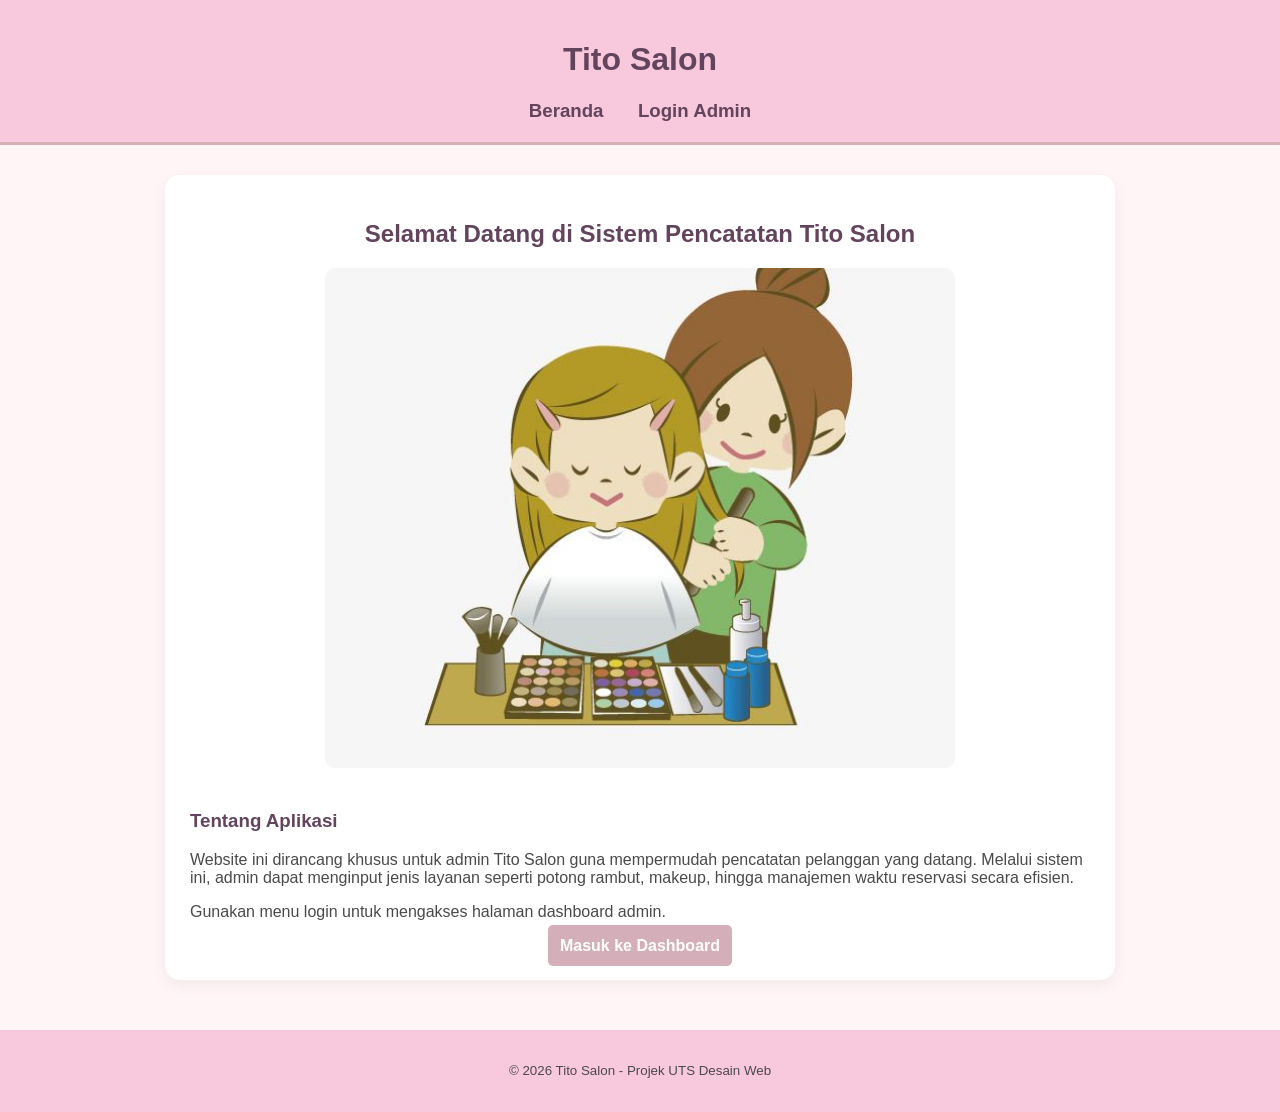
<file: uts pemweb nilam/index.html>
<!DOCTYPE html>
<html lang="id">
<head>
    <meta charset="UTF-8">
    <title>Tito Salon - Beranda</title>
    <link rel="stylesheet" href="style.css">
</head>
<body>
    <header>
        <h1>Tito Salon</h1>
        <nav>
            <a href="index.html">Beranda</a>
            <a href="login.html">Login Admin</a>
        </nav>
    </header>

    <div class="container">
        <center>
            <h2>Selamat Datang di Sistem Pencatatan Tito Salon</h2>
            <img src="Cartoon Backstage Makeup Artist PNG Images,  Cartoon Clipart, Makeup Clipart, Artist Clipart PNG Transparent Background - Pngtree.jpg" alt="Interior Salon" class="img-salon">
        </center>
        <h3>Tentang Aplikasi</h3>
        <p>Website ini dirancang khusus untuk admin Tito Salon guna mempermudah pencatatan pelanggan yang datang. Melalui sistem ini, admin dapat menginput jenis layanan seperti potong rambut, makeup, hingga manajemen waktu reservasi secara efisien.</p>
        <p>Gunakan menu login untuk mengakses halaman dashboard admin.</p>
        <center>
            <a href="login.html" class="btn">Masuk ke Dashboard</a>
        </center>
    </div>

    <footer>
        <p>&copy; 2026 Tito Salon - Projek UTS Desain Web</p>
    </footer>
</body>
</html>
</file>
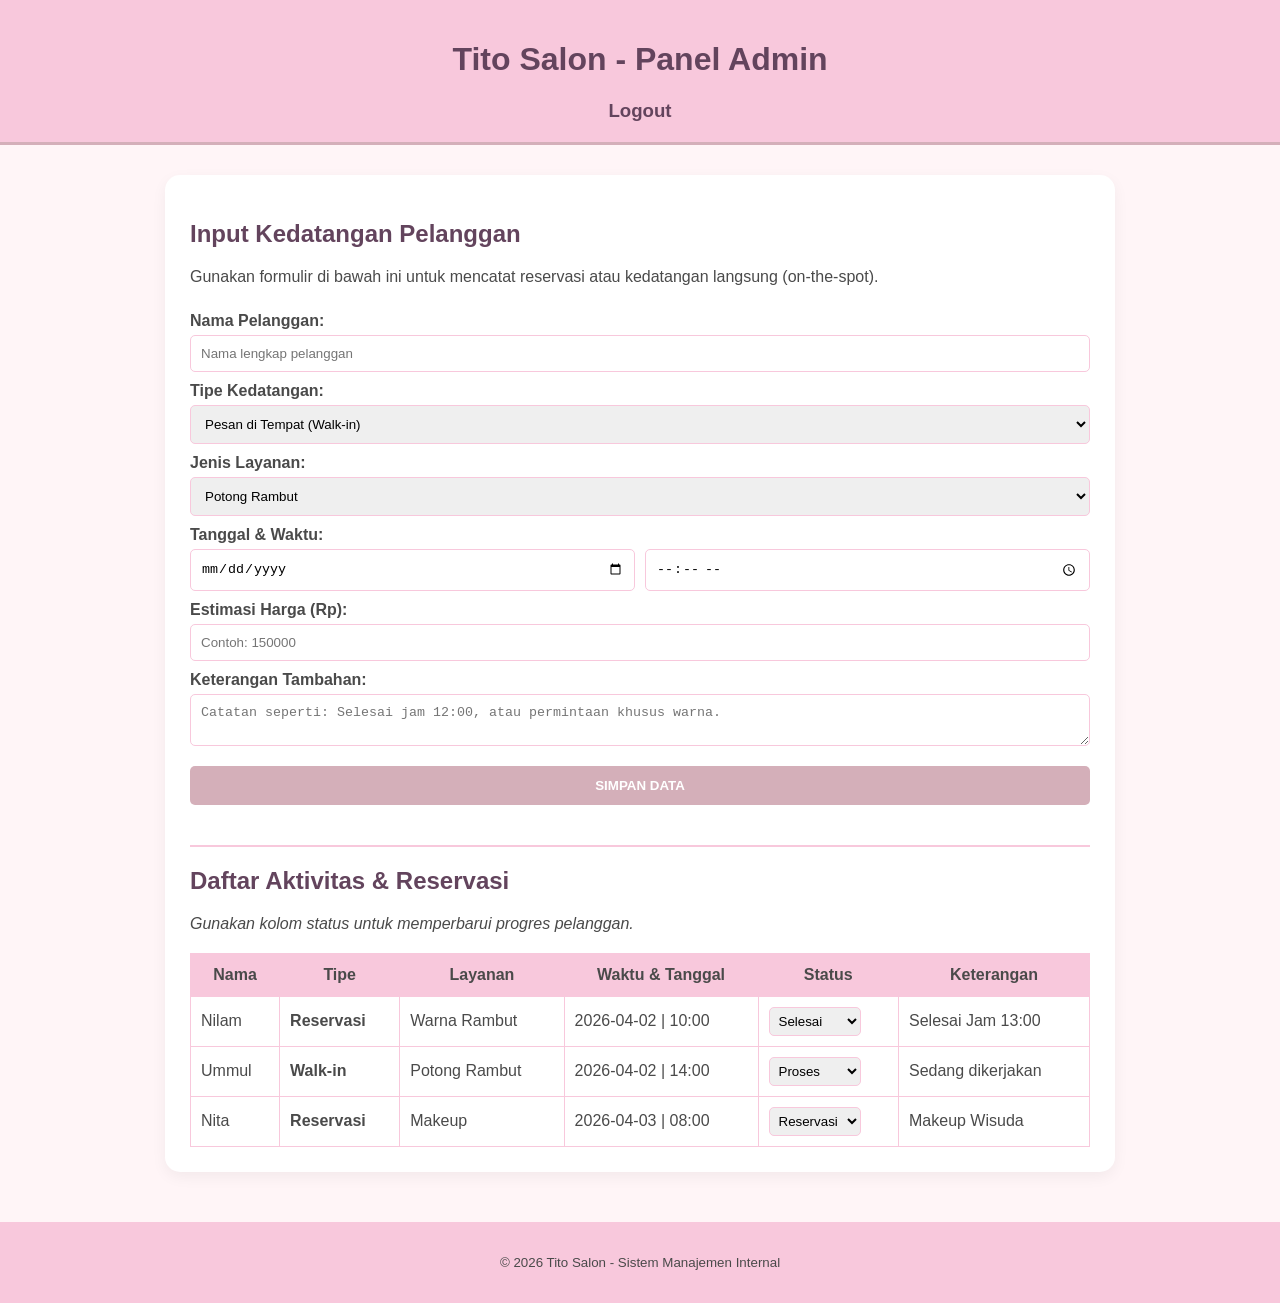
<file: uts pemweb nilam/admin.html>
<!DOCTYPE html>
<html lang="id">
<head>
    <meta charset="UTF-8">
    <title>Admin Dashboard - Tito Salon</title>
    <link rel="stylesheet" href="style.css">
</head>
<body>
    <header>
        <h1>Tito Salon - Panel Admin</h1>
        <nav>
            <a href="index.html">Logout</a>
        </nav>
    </header>

    <div class="container">
        <h2>Input Kedatangan Pelanggan</h2>
        <p>Gunakan formulir di bawah ini untuk mencatat reservasi atau kedatangan langsung (on-the-spot).</p>
        
        <form>
            <label>Nama Pelanggan:</label>
            <input type="text" placeholder="Nama lengkap pelanggan" required>

            <label>Tipe Kedatangan:</label>
            <select>
                <option value="pesan_tempat">Pesan di Tempat (Walk-in)</option>
                <option value="reservasi">Reservasi (Booking)</option>
            </select>

            <label>Jenis Layanan:</label>
            <select>
                <option value="potong">Potong Rambut</option>
                <option value="warna">Warna Rambut</option>
                <option value="creambath">Creambath / Cuci Rambut</option>
                <option value="styling">Styling</option>
                <option value="makeup">Makeup</option>
                <option value="lainnya">Lain-lain</option>
            </select>

            <label>Tanggal & Waktu:</label>
            <div style="display: flex; gap: 10px;">
                <input type="date" style="flex: 1;">
                <input type="time" style="flex: 1;">
            </div>

            <label>Estimasi Harga (Rp):</label>
            <input type="number" placeholder="Contoh: 150000">

            <label>Keterangan Tambahan:</label>
            <textarea rows="2" placeholder="Catatan seperti: Selesai jam 12:00, atau permintaan khusus warna."></textarea>

            <button type="button" class="btn">SIMPAN DATA</button>
        </form>

        <hr style="margin-top: 40px; border: 1px solid #F8C8DC;">

        <h2>Daftar Aktivitas & Reservasi</h2>
        <p><i>Gunakan kolom status untuk memperbarui progres pelanggan.</i></p>
        <table>
            <thead>
                <tr>
                    <th>Nama</th>
                    <th>Tipe</th>
                    <th>Layanan</th>
                    <th>Waktu & Tanggal</th>
                    <th>Status</th>
                    <th>Keterangan</th>
                </tr>
            </thead>
            <tbody>
                <tr>
                    <td>Nilam</td>
                    <td><b>Reservasi</b></td>
                    <td>Warna Rambut</td>
                    <td>2026-04-02 | 10:00</td>
                    <td>
                        <select style="margin: 0; padding: 5px;">
                            <option value="res">Reservasi</option>
                            <option value="pro">Proses</option>
                            <option value="sel" selected>Selesai</option>
                        </select>
                    </td>
                    <td>Selesai Jam 13:00</td>
                </tr>
                <tr>
                    <td>Ummul</td>
                    <td><b>Walk-in</b></td>
                    <td>Potong Rambut</td>
                    <td>2026-04-02 | 14:00</td>
                    <td>
                        <select style="margin: 0; padding: 5px;">
                            <option value="res">Reservasi</option>
                            <option value="pro" selected>Proses</option>
                            <option value="sel">Selesai</option>
                        </select>
                    </td>
                    <td>Sedang dikerjakan</td>
                </tr>
                <tr>
                    <td>Nita</td>
                    <td><b>Reservasi</b></td>
                    <td>Makeup</td>
                    <td>2026-04-03 | 08:00</td>
                    <td>
                        <select style="margin: 0; padding: 5px;">
                            <option value="res" selected>Reservasi</option>
                            <option value="pro">Proses</option>
                            <option value="sel">Selesai</option>
                        </select>
                    </td>
                    <td>Makeup Wisuda</td>
                </tr>
            </tbody>
        </table>
    </div>

    <footer>
        <p>&copy; 2026 Tito Salon - Sistem Manajemen Internal</p>
    </footer>
</body>
</html>
</file>
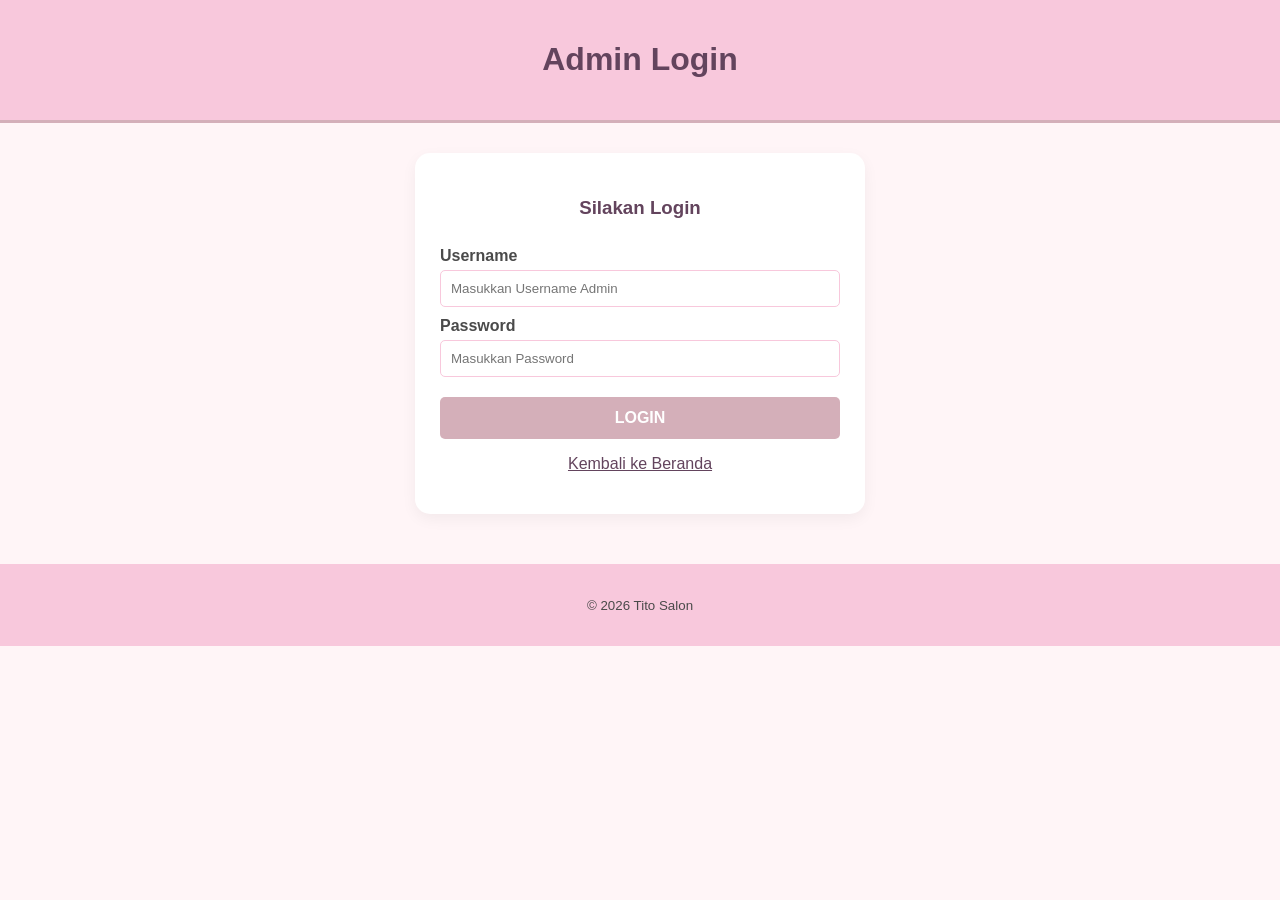
<file: uts pemweb nilam/login.html>
<!DOCTYPE html>
<html lang="id">
<head>
    <meta charset="UTF-8">
    <title>Login Admin - Tito Salon</title>
    <link rel="stylesheet" href="style.css">
</head>
<body>
    <header>
        <h1>Admin Login</h1>
    </header>

    <div class="container" style="max-width: 400px;">
        <center><h3>Silakan Login</h3></center>
        <form>
            <label>Username</label>
            <input type="text" placeholder="Masukkan Username Admin">
            
            <label>Password</label>
            <input type="password" placeholder="Masukkan Password">
            
            <a href="admin.html" class="btn">LOGIN</a>
        </form>
        <center>
            <p><a href="index.html" style="color: #63445D;">Kembali ke Beranda</a></p>
        </center>
    </div>

    <footer>
        <p>&copy; 2026 Tito Salon</p>
    </footer>
</body>
</html>
</file>
<file: uts pemweb nilam/style.css>
/* style.css */
:root {
    --pink-pastel: #F8C8DC;
    --deep-rose: #D4AFB9;
    --soft-white: #ffffff;
    --bg-color: #FFF5F7;
    --text-color: #4A4A4A;
}

body {
    font-family: 'Segoe UI', Arial, sans-serif;
    margin: 0;
    padding: 0;
    background-color: var(--bg-color);
    color: var(--text-color);
}

/* Header & Navigation */
header {
    background-color: var(--pink-pastel);
    padding: 20px;
    text-align: center;
    border-bottom: 3px solid var(--deep-rose);
}

nav a {
    margin: 0 15px;
    text-decoration: none;
    color: #63445D;
    font-weight: bold;
    font-size: 14pt;
}

nav a:hover {
    color: white;
}

/* Container Utama */
.container {
    max-width: 900px;
    margin: 30px auto;
    padding: 25px;
    background-color: var(--soft-white);
    border-radius: 15px;
    box-shadow: 0 5px 15px rgba(0,0,0,0.05);
}

/* Heading */
h1, h2, h3 {
    color: #63445D;
}

/* Tabel */
table {
    width: 100%;
    border-collapse: collapse;
    margin-top: 20px;
}

table, th, td {
    border: 1px solid var(--pink-pastel);
}

th {
    background-color: var(--pink-pastel);
    padding: 12px;
}

td {
    padding: 10px;
    text-align: left;
}

/* Formulir */
form {
    display: flex;
    flex-direction: column;
}

label {
    margin-top: 10px;
    font-weight: bold;
}

input, select, textarea {
    padding: 10px;
    margin-top: 5px;
    border: 1px solid var(--pink-pastel);
    border-radius: 5px;
}

.btn {
    background-color: var(--deep-rose);
    color: white;
    padding: 12px;
    border: none;
    border-radius: 5px;
    cursor: pointer;
    margin-top: 20px;
    font-weight: bold;
    text-align: center;
    text-decoration: none;
}

.btn:hover {
    background-color: #b88d99;
}

/* Footer */
footer {
    text-align: center;
    padding: 20px;
    background-color: var(--pink-pastel);
    margin-top: 50px;
    font-size: 10pt;
}

.img-salon {
    width: 70%;
    height: 500px;
    object-fit: cover;
    border-radius: 10px;
    margin-bottom: 20px;
}
</file>
